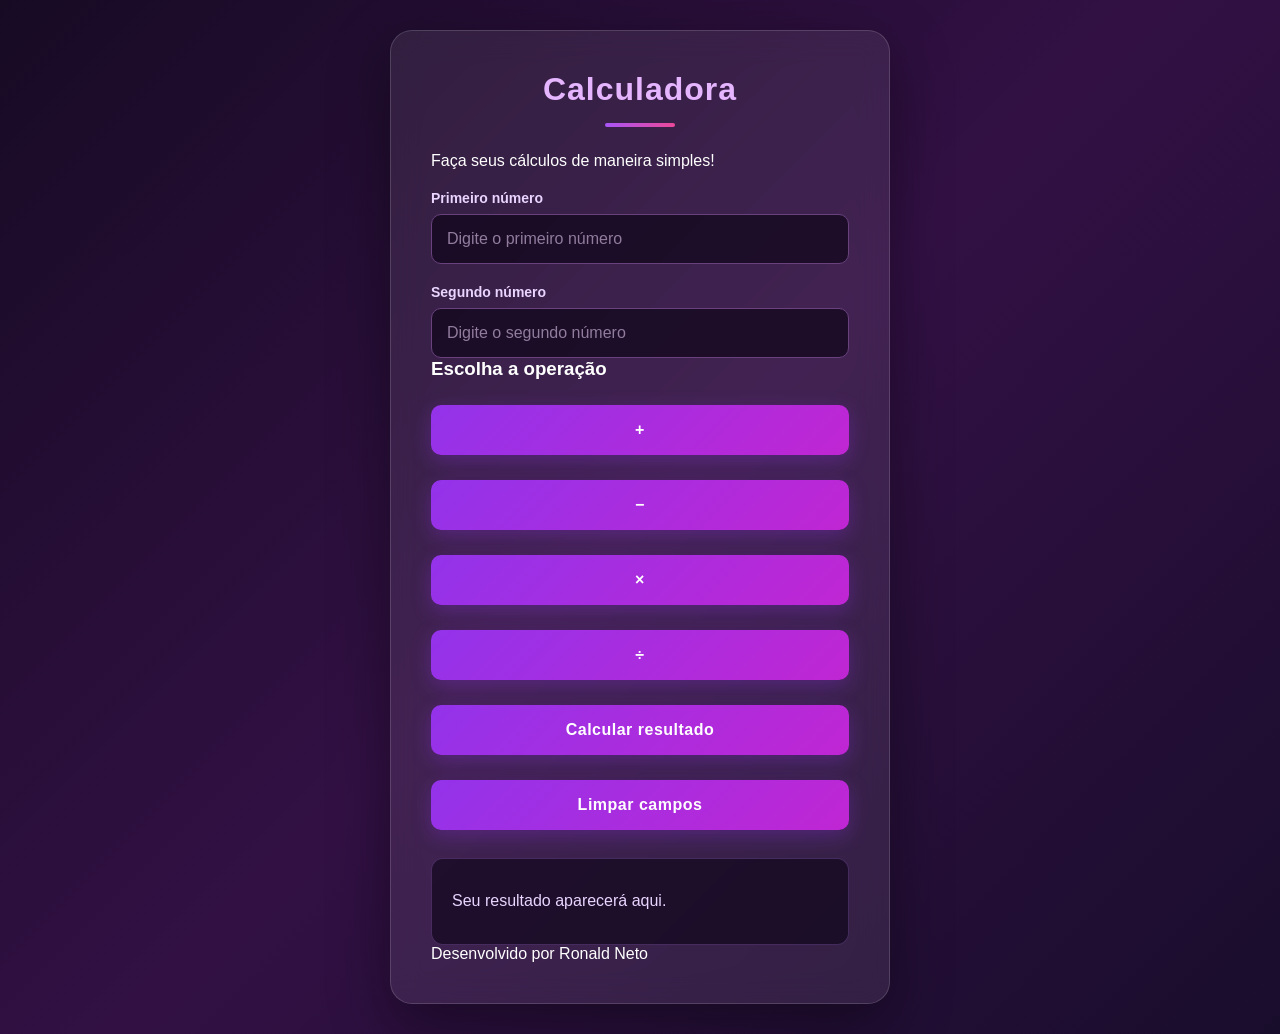
<file: Java/Aula 03 - Java/index.html>
<!DOCTYPE html>
<html lang="pt-BR">

<head>
    <meta charset="UTF-8">
    <meta name="viewport" content="width=device-width, initial-scale=1.0">

    <title>Calculadora</title>

    <link rel="stylesheet" href="style.css">
</head>

<body>

    <main class="container">

        <header>
            <h1>Calculadora</h1>
            <p>Faça seus cálculos de maneira simples!</p>
        </header>

        <section class="calculadora">

            <label for="numero1">Primeiro número</label>
            <input type="number" id="numero1" placeholder="Digite o primeiro número">

            <label for="numero2">Segundo número</label>
            <input type="number" id="numero2" placeholder="Digite o segundo número">

            <h3>Escolha a operação</h3>

            <div class="operacoes">
                <button class="operacao" data-operacao="somar">+</button>
                <button class="operacao" data-operacao="subtrair">−</button>
                <button class="operacao" data-operacao="multiplicar">×</button>
                <button class="operacao" data-operacao="dividir">÷</button>
            </div>

            <button id="btnCalcular">Calcular resultado</button>

            <button id="btnLimpar" class="limpar">Limpar campos</button>

            <div id="resultado" aria-live="polite">
                <p>Seu resultado aparecerá aqui.</p>
            </div>

        </section>

        <footer>
            Desenvolvido por Ronald Neto
        </footer>

    </main>

    <script src="script.js"></script>

</body>
</html>
</file>
<file: Java/Aula 03 - Java/style.css>
/* CONFIGURAÇÕES GERAIS */
* {
    margin: 0;
    padding: 0;
    box-sizing: border-box;
}

body {
    font-family: 'Segoe UI', Arial, sans-serif;
    background: linear-gradient(135deg, #170b24, #321044, #190d2c);
    min-height: 100vh;
    padding: 30px 20px;
    display: flex;
    justify-content: center;
    align-items: center;
    color: #fff;
}

/* CONTAINER PRINCIPAL */
.container {
    width: 100%;
    max-width: 500px;
    padding: 40px;
    background: rgba(255, 255, 255, 0.08);
    border: 1px solid rgba(255, 255, 255, 0.15);
    border-radius: 22px;
    box-shadow: 0 20px 60px rgba(0, 0, 0, 0.4);
    backdrop-filter: blur(15px);
    animation: aparecer 0.7s ease;
}

/* TÍTULO */
h1 {
    color: #e5b5ff;
    text-align: center;
    font-size: 32px;
    margin-bottom: 12px;
    letter-spacing: 1px;
}

h1::after {
    content: "";
    display: block;
    width: 70px;
    height: 4px;
    background: linear-gradient(90deg, #a855f7, #ec4899);
    margin: 15px auto 25px;
    border-radius: 10px;
}

/* TEXTOS */
label {
    display: block;
    margin-top: 20px;
    margin-bottom: 8px;
    color: #e9d5ff;
    font-size: 14px;
    font-weight: 600;
}

/* CAMPOS DE ENTRADA */
input {
    width: 100%;
    padding: 15px;
    background: rgba(15, 5, 25, 0.7);
    border: 1px solid #68417d;
    border-radius: 10px;
    color: white;
    font-size: 16px;
    outline: none;
    transition: 0.3s;
}

input::placeholder {
    color: #917c9e;
}

input:focus {
    border-color: #c084fc;
    box-shadow: 0 0 0 3px rgba(192, 132, 252, 0.15);
    transform: translateY(-2px);
}

/* BOTÃO */
button {
    width: 100%;
    margin-top: 25px;
    padding: 16px;
    background: linear-gradient(135deg, #9333ea, #c026d3);
    color: white;
    border: none;
    border-radius: 10px;
    font-size: 16px;
    font-weight: bold;
    letter-spacing: 0.5px;
    cursor: pointer;
    transition: 0.3s;
    box-shadow: 0 6px 20px rgba(147, 51, 234, 0.3);
}

button:hover {
    transform: translateY(-3px);
    background: linear-gradient(135deg, #a855f7, #db2777);
    box-shadow: 0 10px 25px rgba(192, 38, 211, 0.4);
}

button:active {
    transform: scale(0.98);
}

/* ÁREA DE RESULTADO */
#resultado {
    margin-top: 28px;
    padding: 20px;
    background: rgba(15, 5, 25, 0.65);
    border: 1px solid rgba(192, 132, 252, 0.25);
    border-radius: 12px;
    color: #e9d5ff;
    line-height: 1.8;
    animation: aparecer 0.4s ease;
}

/* RESULTADOS INDIVIDUAIS */
#resultado p {
    padding: 8px 0;
    border-bottom: 1px solid rgba(255, 255, 255, 0.08);
}

#resultado p:last-child {
    border-bottom: none;
}

/* ANIMAÇÃO */
@keyframes aparecer {
    from {
        opacity: 0;
        transform: translateY(20px);
    }

    to {
        opacity: 1;
        transform: translateY(0);
    }
}

/* RESPONSIVIDADE */
@media (max-width: 550px) {

    body {
        padding: 15px;
    }

    .container {
        padding: 25px;
    }

    h1 {
        font-size: 26px;
    }

}
</file>
